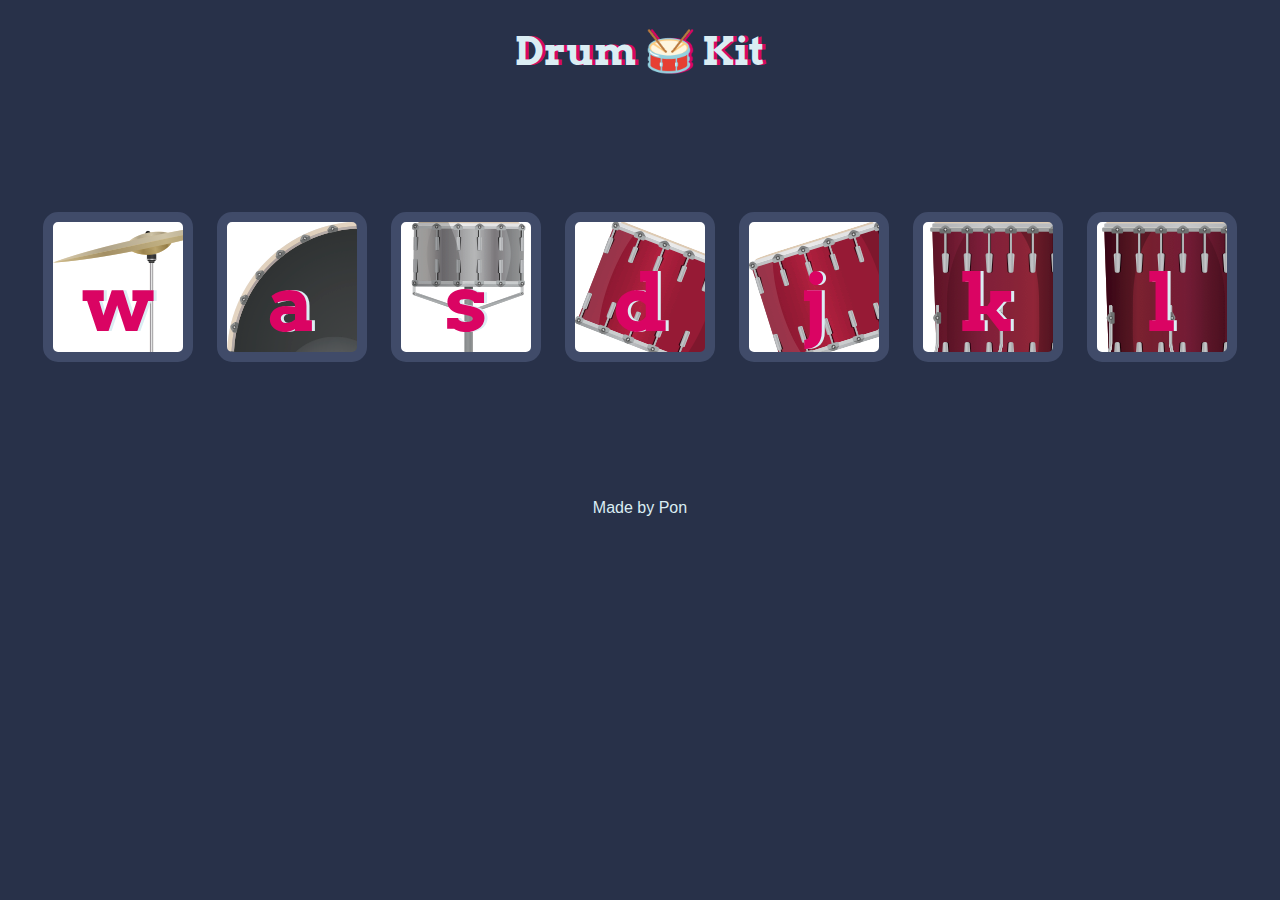
<file: index.html>
<!DOCTYPE html>
<html lang="en">
<head>
    <meta charset="UTF-8">
    <meta http-equiv="X-UA-Compatible" content="IE=edge">
    <meta name="viewport" content="width=device-width, initial-scale=1.0">
    <title>My Drum Kit</title>
    <link rel="stylesheet" href="style.css">
    <link href="https://fonts.googleapis.com/css?family=Arvo" rel="stylesheet">
</head>
<body>
    <h1 id="title">Drum 🥁 Kit</h1>
    <div class="set">
        <button class="w drum">w</button>
        <button class="a drum">a</button>
        <button class="s drum">s</button>
        <button class="d drum">d</button>
        <button class="j drum">j</button>
        <button class="k drum">k</button>
        <button class="l drum">l</button>
    </div>

    <footer>
        Made by Pon
    </footer>

    <script src="index.js"></script>
</body>
</html>
</file>
<file: style.css>
body {
    text-align: center;
    background-color: #283149;
}
h1 {
    font-size: 2.5rem;
    color: #DBEDF3;
    font-family: "Arvo", cursive;
    text-shadow: 3px 0 #DA0463;
}
footer {
    color: #DBEDF3;
    font-family: sans-serif;
}
.w {
    background-image: url('images/crash.png');
}
.a {
    background-image: url('images/kick.png');
}
.s {
    background-image: url('images/snare.png');
}
.d {
    background-image: url('images/tom1.png');
}
.j {
    background-image: url('images/tom2.png');
}
.k {
    background-image: url('images/tom3.png');
}
.l {
    background-image: url('images/tom4.png');
}
.set {
    margin: 10% auto;
}
.game-over {
    background-color: red;
    opacity: 0.8;
}
.pressed {
    box-shadow: 0 3px 4px 0 #DBEDF3;
    opacity: 0.5;
}
.red {
    color: red;
}
.drum {
    outline: none;
    border: 10px solid #404B69;
    font-size: 5rem;
    font-family: 'Arvo', cursive;
    line-height: 2;
    font-weight: 900;
    color: #DA0463;
    text-shadow: 3px 0 #DBEDF3;
    border-radius: 15px;
    display: inline-block;
    width: 150px;
    height: 150px;
    text-align: center;
    margin: 10px;
    background-color: white;
}
</file>
